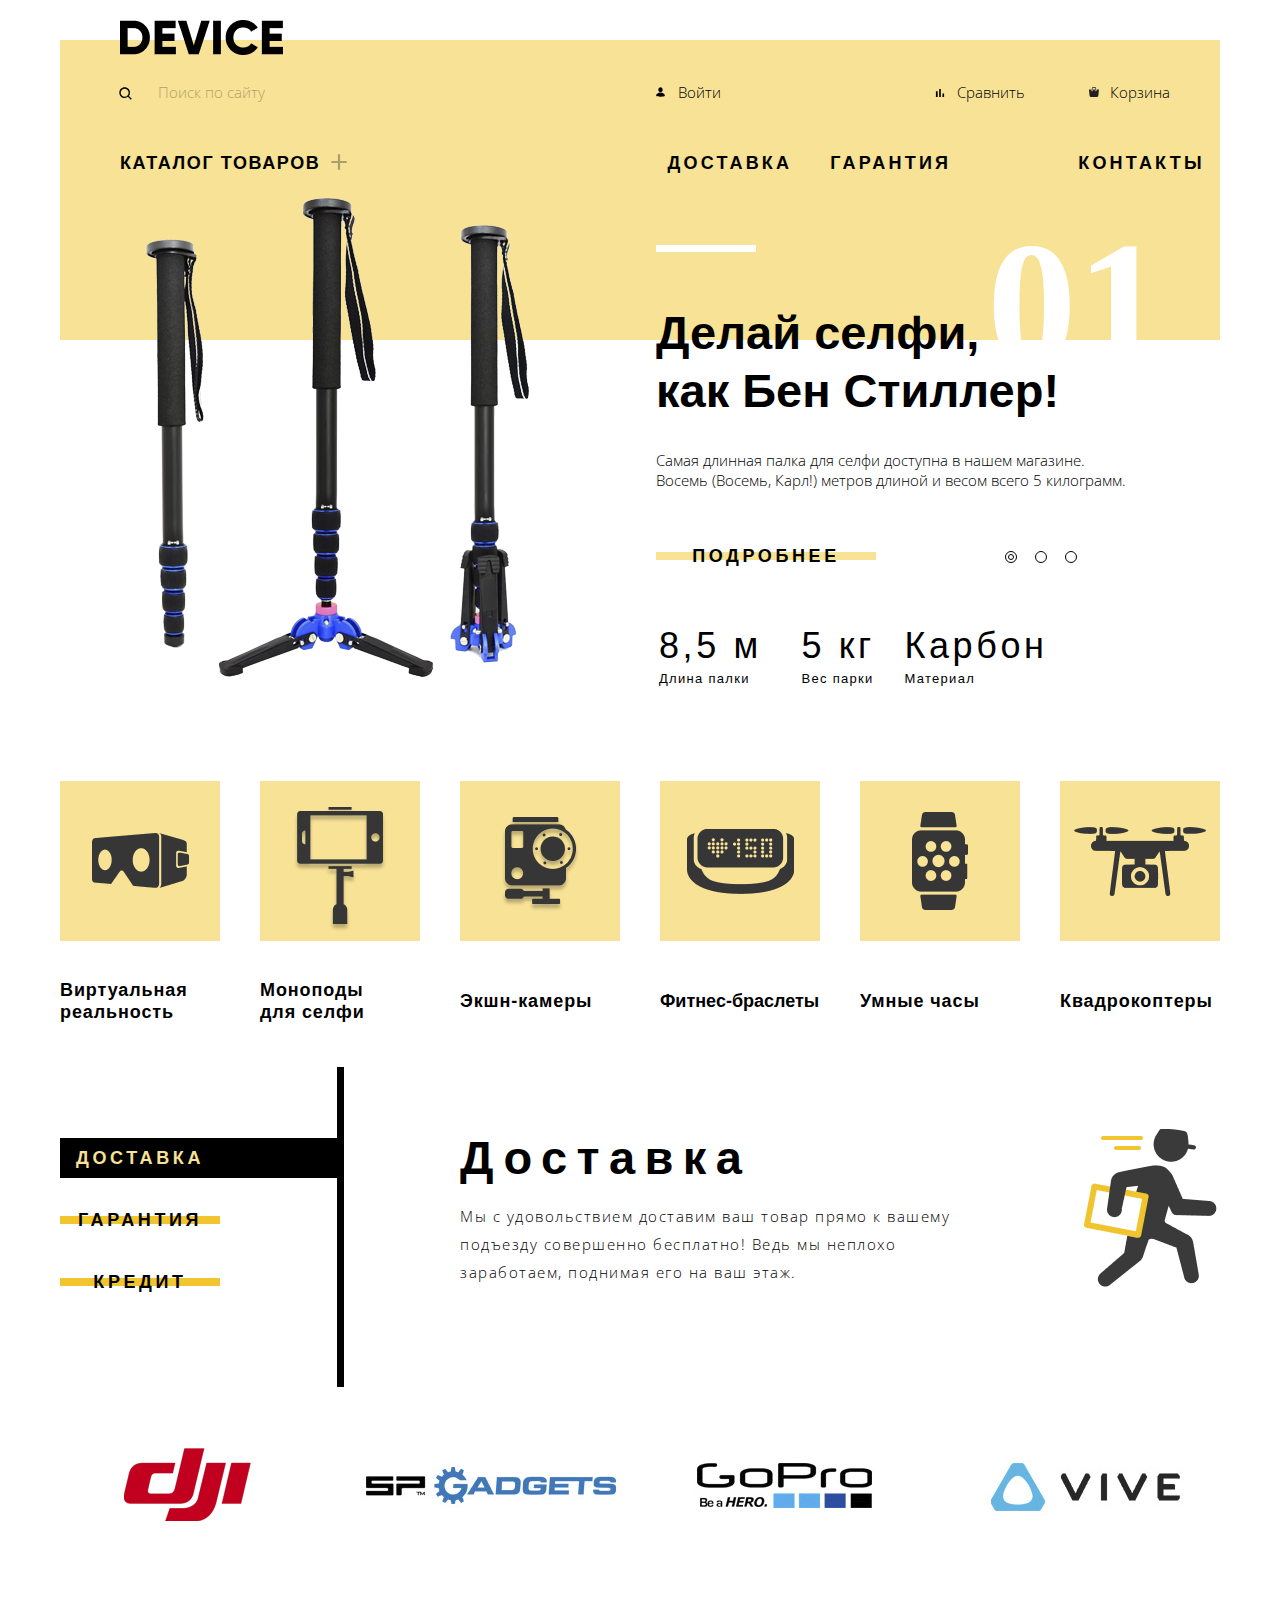
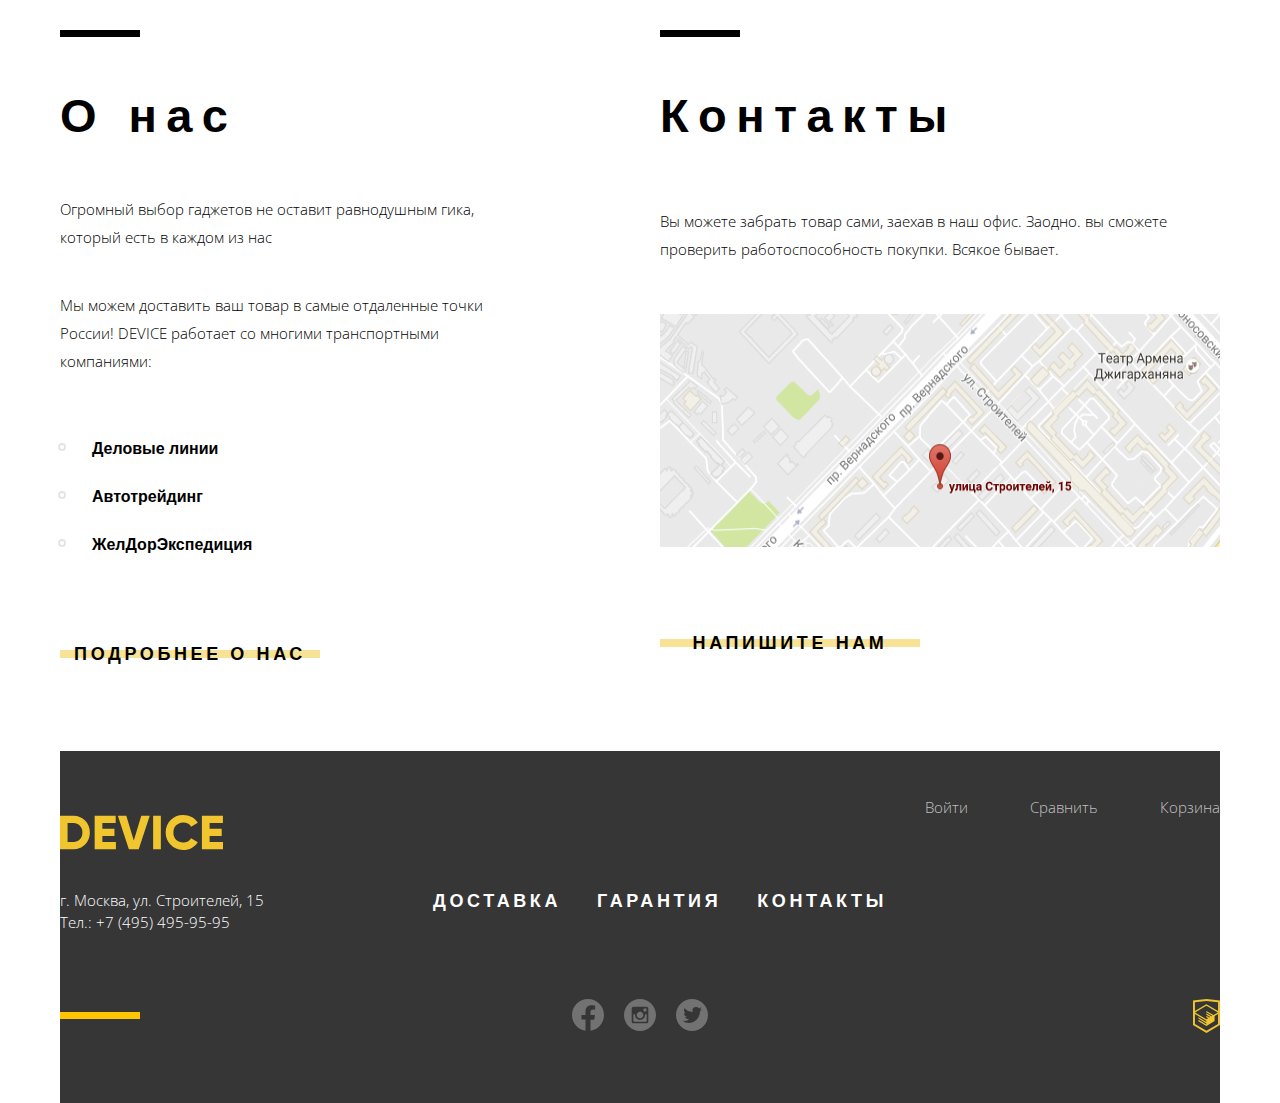
<file: index.html>
<!DOCTYPE html>
<html class="page" lang="ru">
  <head>
    <meta charset="utf-8">
    <title>HTML Academy: Девайс</title>
    <link href="https://fonts.googleapis.com/css2?family=Open+Sans:ital,wght@0,300;0,400;0,600;0,700;0,800;1,300;1,400;1,600;1,700;1,800&display=swap" rel="stylesheet">
    <link href="css/normalize.css" rel="stylesheet">
    <link href="css/style.css" rel="stylesheet">
  </head>
  <body class="page-body">

	<header class="main-header">
		<div class="main-header-wrapper">
		<!-- Логотип -->
			<a class="main-header-logo" href="">
				<img src="img/logo.png"> 
			</a>

			<div class="main-header-user-interface">
				<form class="main-header-search">
					<svg class="main-header-search-icon" width="16" height="16" viewBox="0 0 16 16">
						<path d="M6.66671 12C7.85003 11.9998 8.99924 11.6036 9.93137 10.8747L12.862 13.8053L13.8047 12.8627L10.874 9.932C11.6034 8.99977 11.9998 7.85029 12 6.66666C12 3.726 9.60737 1.33333 6.66671 1.33333C3.72604 1.33333 1.33337 3.726 1.33337 6.66666C1.33337 9.60733 3.72604 12 6.66671 12ZM6.66671 2.66666C8.87271 2.66666 10.6667 4.46066 10.6667 6.66666C10.6667 8.87266 8.87271 10.6667 6.66671 10.6667C4.46071 10.6667 2.66671 8.87266 2.66671 6.66666C2.66671 4.46066 4.46071 2.66666 6.66671 2.66666Z" fill="black"/>
					</svg>
					<label class="main-header-search-label" for="index-search">Поиск по сайту</label>
					<input class="visually-hidden" type="input" name="search" id="index-search" >
				</form>

				<a class="main-header-login" href="">Войти</a>

				<a class="main-header-compare" href="">Сравнить</a>

				<a class="main-header-basket" href="">Корзина</a>
			</div>

			<div class="main-header-menu">
				<div class="main-header-items-list-wrapper">
					<a class="main-header-items-list" href="">Каталог товаров</a>
					<svg class="main-header-items-list-icon" width="22" height="22" viewBox="0 0 22 22">
						<path d="M18.7 9.89999V12.1H12.1V18.7H9.9V12.1H3.3V9.89999H9.9V3.29999H12.1V9.89999H18.7Z" fill="black" fill-opacity="0.3"/>
					</svg>
				</div>

				<div class="main-header-menu-links-wrapper">
					<a class="main-header-menu-delivery" href="">Доставка</a>
					<a class="main-header-menu-warranty" href="">Гарантия</a>
					<a class="main-header-menu-contacts" href="">Контакты</a>
				</div>
			</div>

			<nav class="main-header-navigation visually-hidden">
				<ul>
					<li>
						<a href="">Виртуальная реальность</a>
					</li>
					<li>
						<a href="">Моноподы для селфи</a>
					</li>
					<li>
						<a href="">Экшн-камеры</a>
					</li>
					<li>
						<a href="">Фитнес-браслеты</a>
					</li>
					<li>
						<a href="">Умные часы</a>
					</li>
					<li>
						<a href="">Квадрокоптер</a>
					</li>
				</ul>
			</nav>

		</div>
	</header>

  	<main>
  		<!-- Слайдер с главными товарами -->
  		<section class="main-deals-slider">
  			<ul class="main-deals-slider-list">
  				<li class="main-deals-slider-item main-deals-slider-stick">
  					<div class="main-deals-slider-wrapper">
	  					<h2>Делай селфи,<br>как Бен Стиллер!</h2>
	  					<p>Самая длинная палка для селфи доступна в нашем магазине.</p>
	  					<p>Восемь (Восемь, Карл!) метров длиной и весом всего 5 килограмм.</p>

	  					<a class="button main-slider-button" href="">Подробнее</a>

	  					<table class="main-slider-table">
	  						<tr class="main-slider-table-headline">
	  							<td>8,5 м</td>
	  							<td>5 кг</td>
	  							<td>Карбон</td>
	  						</tr>
	  						<tr class="main-slider-table-desc">
	  							<td>Длина палки</td>
	  							<td>Веc парки</td>
	  							<td>Материал</td>
	  						</tr>
	  					</table>
  					</div>
  				</li>
  				<!-- <li class="main-deals-slider-item main-deals-slider-bracelet">
  					<div class="main-deals-slider-wrapper">
	  					<h2>Худеем<br>правильно!</h2>
	  					<p>Мотивирующие фитнес-браслеты помогут найти в себе силы<br>не пропускать занятия и соблюдать диету.</p>

	  					<a class="button main-slider-button" href="">Подробнее</a>

	  					<div>
	  						<p>48 часов</p>
	  						<p>Без подзарядки</p>
	  					</div>

  					</div>
  				</li> -->
  				<!-- <li class="main-deals-slider-item">
  					<div class="main-deals-slider-wrapper main-deals-slider-quadrocopter">
	  					<h2>Порхает как бабочка, жалит как пчела!</h2>
	  					<p>Этот обычный, на первый взгляд, квадрокоптер оснащен<br> мощным лазером, замаскированным под стандартную камеру.</p>

	  					<a class="button main-slider-button" href="">Подробнее</a>

	  					<table class="main-slider-table">
	  						<tr class="main-slider-table-headline">
	  							<td>800 м</td>
	  							<td>50 м</td>
	  						</tr>
	  						<tr class="main-slider-table-desc">
	  							<td>Дальность полета</td>
	  							<td>Радиус поражения</td>
	  						</tr>
	  					</table>

  					</div>
  				</li> -->
  			</ul>
  			<div class="slider-buttons">
	  				<button class="slider-button slider-button-checked"></button>
	  				<button class="slider-button"></button>
	  				<button class="slider-button"></button>
  			</div>
  		</section>
  		<!-- Виды товаров в магазине Девайс -->
  		<!-- <div class="main-product-categories"> -->
  			<h2 class="visually-hidden">Категории товаров нашего магазина</h2>
  			<ul class="main-product-categories">
  				<li class="main-product-categories-item">
  					<p>
  						<img class="categories-item-image item-image-vr" src="img/popular-1.png">
  					</p>
  					<a href="">Виртуальная реальность</a>
  				</li>
  				<li class="main-product-categories-item">
  					<p>
  						<img class="categories-item-image item-image-selfie-stick" src="img/popular-2.png">
  					</p>
  					<a href="">Моноподы<br>для селфи</a>
  				</li>
  				<li class="main-product-categories-item">
  					<p>
  						<img class="categories-item-image item-image-action-camera" src="img/popular-3.png">
  					</p>
  					<a href="">Экшн-камеры</a>
  				</li>
  				<li class="main-product-categories-item item-bracelet">
  					<p>
  						<img class="categories-item-image item-image-bracelet" src="img/popular-4.png">
  					</p>
  					<a href="">Фитнес-браслеты</a>
  				</li>
  				<li class="main-product-categories-item">
  					<p>
  						<img class="categories-item-image item-image-smart-watch" src="img/popular-5.png">
  					</p>
  					<a href="">Умные часы</a>
  				</li>
  				<li class="main-product-categories-item">
  					<p>
  						<img class="categories-item-image item-image-quadrocopter" src="img/popular-6.png">
  					</p>
  					<a href="">Квадрокоптеры</a>
  				</li>
  			</ul>
  		<!-- </div> -->
  		<!-- Сервисы, которые предоставляет магазин -->
  		<section class="main-services">


	  			<div class="main-services-wrapper">
		  			<h2 class="visually-hidden">Сервисы, которые мы предоставляем</h2>

		  			<div class="service-list-wrapper">
		  				<ul class="service-list">
		  					<li class="service-list-item service-list-item-selected">Доставка</li>
		  					<li class="service-list-item">Гарантия</li>
		  					<li class="service-list-item">Кредит</li>
		  				</ul>
			  		</div>

			  		<div class="service-list-info-wrapper">
		  				<ul class="service-list-info">
		  					<li class="service-list-info-item service-delivery">
		  						<h2>Доставка</h2>
		  						<p>Мы с удовольствием доставим ваш товар прямо к вашему <br>подъезду совершенно бесплатно! Ведь мы неплохо <br>заработаем, поднимая его на ваш этаж.</p>
		  					</li>
		  					<!-- <li class="service-list-info-item">
		  						<h2>Гарантия</h2>
		  						<p>Если из-за возгорнаия купленного у нас товара у вас сгорит дом - не переживайте, мы выдадим вам новый.</p>
		  						<p>Товар, не дом, конечно же.</p>
		  					</li>
		  					<li class="service-list-info-item">
		  						<h2>Кредит</h2>
		  						<p>Залезть в долговую яму стало проще! Кредитные консультанты подберут для вас наиболее выгодные<br>условия кредита. Выгодные для нашего банка, разумеется.</p>
		  					</li> -->
		  				</ul>
		  			</div>

	  			</div>
  		</section>

  		<div class="main-companies">
  			<h2 class="visually-hidden">Компании, с которыми мы работаем</h2>
  			<ul class="main-companies-list">
  				<li class="main-companies-item">
  					<a href="">
  						<img src="img/logo-1.png" alt="Компания DJI">
  					</a>
  				</li>
  				<li class="main-companies-item">
  					<a href="">
  						<img src="img/logo-2.png" alt="Компания SP Gadgets">
  					</a>
  				</li>
  				<li class="main-companies-item">
  					<a href="">
  						<img src="img/logo-3.png" alt="Компания GoPro">
  					</a>
  				</li>
  				<li class="main-companies-item">
  					<a href="">
  						<img src="img/logo-4.png" alt="Компания Vive">
  					</a>
  				</li>
  			</ul>
  		</div>

  		<!-- Блоки о компании -->
  		<section class="main-about">
  			<div class="main-info">
  				<h2>О нас</h2>
  				<p>Огромный выбор гаджетов не оставит равнодушным гика,<br>который есть в каждом из нас</p>
  				<p>Мы можем доставить ваш товар в самые отдаленные точки<br>России! DEVICE работает со многими транспортными компаниями:</p>
  				<ul class="main-info-companies-list">
  					<li class="main-info-companies-item">Деловые линии</li>
  					<li class="main-info-companies-item">Автотрейдинг</li>
  					<li class="main-info-companies-item">ЖелДорЭкспедиция</li>
  				</ul>
  				<a class="button main-about-button" href="">Подробнее о нас</a>
  			</div>

  			<div class="main-contacts">
  				<h2>Контакты</h2>
  				<p>Вы можете забрать товар сами, заехав в наш офис. Заодно. вы сможете<br>проверить работоспособность покупки. Всякое бывает.</p>
  				<img class="main-contacts-map" src="img/map.png" alt="Наш магазин находится в Москве на улице Строителей, 15">
  				<a class="button main-about-button" href="">Напишите нам</a>
  			</div>
  		</section>

  	</main>

  	<footer class="main-footer">
  		<section class="main-footer-wrapper">
	  		<a class="main-footer-logo" href="#">
	  			<svg width="163" height="35" viewBox="0 0 163 35">
						<path fill-rule="evenodd" clip-rule="evenodd" d="M-0.151001 0.702054V34.3021H13.381C15.5624 34.3554 17.7309 33.954 19.7487 33.1235C21.7665 32.293 23.5892 31.0515 25.101 29.4781C26.6506 27.9008 27.8665 26.0274 28.6761 23.9697C29.4857 21.9121 29.8724 19.7124 29.813 17.5021C29.8724 15.2917 29.4857 13.092 28.6761 11.0344C27.8665 8.97675 26.6506 7.10336 25.101 5.52605C23.5891 3.95276 21.7663 2.71136 19.7486 1.88085C17.7308 1.05034 15.5623 0.648895 13.381 0.702054H-0.151001ZM7.582 26.9101V8.09105H13.382C14.5845 8.04315 15.7838 8.24682 16.903 8.68901C18.0223 9.13121 19.0369 9.80221 19.882 10.6591C20.7304 11.5767 21.3875 12.6542 21.8149 13.8286C22.2422 15.003 22.4313 16.2508 22.371 17.4991C22.4313 18.7474 22.2423 19.9952 21.8149 21.1696C21.3876 22.344 20.7305 23.4215 19.882 24.3391C19.0371 25.1961 18.0225 25.8672 16.9032 26.3094C15.7839 26.7517 14.5845 26.9552 13.382 26.9071H7.582V26.9101ZM42.382 20.9581H54.464V13.6581H42.378V8.09105H55.669V0.702054H34.645V34.3021H55.91V26.9101H42.378V20.9581H42.382ZM78.725 34.3021L89.744 0.702054H81.286L73.795 25.4221L66.304 0.702054H57.847L68.866 34.3021H78.725ZM93.125 34.3021H100.858V0.702054H93.125V34.3021ZM131.74 32.8861C134.233 31.574 136.321 29.6076 137.781 27.1981L131.111 23.3581C130.381 24.659 129.279 25.7121 127.946 26.3821C126.505 27.1263 124.903 27.5041 123.282 27.4821C121.962 27.5449 120.643 27.3343 119.408 26.8635C118.173 26.3927 117.048 25.6718 116.105 24.7461C115.195 23.7792 114.489 22.6394 114.028 21.3943C113.568 20.1492 113.362 18.8242 113.423 17.4981C113.362 16.1719 113.568 14.8469 114.028 13.6018C114.489 12.3567 115.195 11.2169 116.105 10.2501C117.048 9.32428 118.173 8.60339 119.408 8.13258C120.643 7.66177 121.962 7.45119 123.282 7.51405C124.893 7.49104 126.486 7.86178 127.921 8.59405C129.263 9.27186 130.373 10.3327 131.111 11.6421L137.781 7.80205C136.294 5.39752 134.191 3.43384 131.691 2.11405C129.109 0.72096 126.216 0.0027445 123.282 0.0260544C113.503 -0.245946 105.485 7.71705 105.691 17.4981C105.483 27.2791 113.5 35.2451 123.279 34.9741C126.229 35.0013 129.138 34.2831 131.737 32.8861H131.74ZM149.621 20.9581H161.703V13.6581H149.618V8.09105H162.908V0.702054H141.885V34.3021H163.15V26.9101H149.618V20.9581H149.621Z" fill="#F0C52E"/>
					</svg>

	  		</a>

	  		<div class="main-footer-user-navigation">
	  			<a href="">Войти</a>
	  			<a href="">Сравнить</a>
	  			<a href="">Корзина</a>
	  		</div>

	  		<div class="main-footer-info">
	  			<p>г. Москва, ул. Строителей, 15</p>

	  			<div class="main-footer-info-links">
		  			<a href="">Доставка</a>
		  			<a href="">Гарантия</a>
		  			<a href="">Контакты</a>
	  			</div>

	  			<p>Тел.: +7 (495) 495-95-95</p>
	  		</div>

	  		<div class="main-footer-web-links">

	  			<div class="main-footer-socials">
	  				<a href="">
	  					<svg width="32" height="32" viewBox="0 0 32 32">
								<path d="M31.9973 16C31.9973 7.16267 24.8347 0 15.9987 0C7.16267 0 0 7.16267 0 16C0 23.984 5.85067 30.6027 13.4987 31.8027V20.624H9.43733V15.9987H13.4987V12.4747C13.4987 8.464 15.888 6.24933 19.5413 6.24933C21.292 6.24933 23.1227 6.56133 23.1227 6.56133V10.4987H21.1067C19.12 10.4987 18.5 11.732 18.5 12.9973V16H22.9373L22.228 20.6253H18.5V31.804C26.148 30.604 31.9987 23.9853 31.9987 16H31.9973Z" fill="white" fill-opacity="0.3"/>
							</svg>
	  				</a>

	  				<a href="">
	  					<svg width="32" height="32" viewBox="0 0 32 32">
								<path d="M21 16C21 17.3261 20.4732 18.5979 19.5355 19.5355C18.5979 20.4732 17.3261 21 16 21C14.6739 21 13.4021 20.4732 12.4645 19.5355C11.5268 18.5979 11 17.3261 11 16C11 15.715 11.03 15.4367 11.0817 15.1667H9.33333V21.8283C9.33333 22.2917 9.70833 22.6667 10.1717 22.6667H21.83C22.0521 22.6662 22.2649 22.5777 22.4217 22.4205C22.5786 22.2634 22.6667 22.0504 22.6667 21.8283V15.1667H20.9183C20.97 15.4367 21 15.715 21 16ZM16 19.3333C16.4378 19.3332 16.8714 19.2469 17.2759 19.0792C17.6803 18.9116 18.0478 18.6659 18.3574 18.3562C18.6669 18.0465 18.9124 17.6789 19.0799 17.2743C19.2473 16.8698 19.3334 16.4362 19.3333 15.9983C19.3332 15.5605 19.2469 15.1269 19.0792 14.7225C18.9116 14.318 18.6659 13.9505 18.3562 13.641C18.0465 13.3314 17.6789 13.0859 17.2743 12.9185C16.8698 12.751 16.4362 12.6649 15.9983 12.665C15.1141 12.6652 14.2661 13.0167 13.641 13.6421C13.0158 14.2676 12.6648 15.1157 12.665 16C12.6652 16.8843 13.0167 17.7322 13.6421 18.3574C14.2676 18.9825 15.1157 19.3336 16 19.3333ZM20 12.5H21.9983C22.1311 12.5 22.2584 12.4474 22.3525 12.3537C22.4465 12.2599 22.4996 12.1328 22.5 12V10.0017C22.5 9.86862 22.4471 9.74102 22.3531 9.64693C22.259 9.55285 22.1314 9.5 21.9983 9.5H20C19.8669 9.5 19.7393 9.55285 19.6453 9.64693C19.5512 9.74102 19.4983 9.86862 19.4983 10.0017V12C19.5 12.275 19.725 12.5 20 12.5ZM16 0C11.7565 0 7.68687 1.68571 4.68629 4.68629C1.68571 7.68687 0 11.7565 0 16C0 20.2435 1.68571 24.3131 4.68629 27.3137C7.68687 30.3143 11.7565 32 16 32C18.1012 32 20.1817 31.5861 22.1229 30.7821C24.0641 29.978 25.828 28.7994 27.3137 27.3137C28.7994 25.828 29.978 24.0641 30.7821 22.1229C31.5861 20.1817 32 18.1012 32 16C32 13.8989 31.5861 11.8183 30.7821 9.87706C29.978 7.93586 28.7994 6.17203 27.3137 4.68629C25.828 3.20055 24.0641 2.022 22.1229 1.21793C20.1817 0.413852 18.1012 0 16 0ZM24.3333 22.4817C24.3333 23.5 23.5 24.3333 22.4817 24.3333H9.51833C8.5 24.3333 7.66667 23.5 7.66667 22.4817V9.51833C7.66667 8.5 8.5 7.66667 9.51833 7.66667H22.4817C23.5 7.66667 24.3333 8.5 24.3333 9.51833V22.4817Z" fill="white" fill-opacity="0.3"/>
							</svg>
	  				</a>

	  				<a href="">
	  					<svg width="32" height="32" viewBox="0 0 32 32">
								<path d="M16 32C13.8333 32 11.7604 31.5781 9.78125 30.7344C7.80208 29.8906 6.09896 28.7552 4.67188 27.3281C3.24479 25.901 2.10938 24.1979 1.26562 22.2188C0.421875 20.2396 0 18.1667 0 16C0 13.8333 0.421875 11.7604 1.26562 9.78125C2.10938 7.80208 3.24479 6.09896 4.67188 4.67188C6.09896 3.24479 7.80208 2.10938 9.78125 1.26562C11.7604 0.421875 13.8333 0 16 0C18.1667 0 20.2396 0.421875 22.2188 1.26562C24.1979 2.10938 25.901 3.24479 27.3281 4.67188C28.7552 6.09896 29.8906 7.80208 30.7344 9.78125C31.5781 11.7604 32 13.8333 32 16C32 18.1667 31.5781 20.2396 30.7344 22.2188C29.8906 24.1979 28.7552 25.901 27.3281 27.3281C25.901 28.7552 24.1979 29.8906 22.2188 30.7344C20.2396 31.5781 18.1667 32 16 32ZM25.4062 8C25.2812 8.0625 25.0938 8.17708 24.8438 8.34375L24.2344 8.75L23.6562 9.0625L23 9.28125C22.2292 8.42708 21.2812 8 20.1562 8C17.7188 8 16.5 9.02083 16.5 11.0625V12.9062C13.1458 12.7396 10.5729 11.5104 8.78125 9.21875C8.26042 9.76042 8 10.3542 8 11C8 12.375 8.51042 13.4167 9.53125 14.125C9.40625 14.125 9.22917 14.1354 9 14.1562C8.77083 14.1771 8.58854 14.1771 8.45312 14.1562C8.31771 14.1354 8.16667 14.0833 8 14C8 14.9583 8.25521 15.7552 8.76562 16.3906C9.27604 17.026 9.97917 17.4375 10.875 17.625C10.6667 17.875 10.375 18 10 18C9.66667 18 9.375 17.9062 9.125 17.7188C9.125 18.5312 9.51562 19.1615 10.2969 19.6094C11.0781 20.0573 11.9583 20.2917 12.9375 20.3125C12.5625 20.875 12.0156 21.2969 11.2969 21.5781C10.5781 21.8594 9.8125 22 9 22C8.70833 22 8.30729 21.9271 7.79688 21.7812C7.28646 21.6354 7.02083 21.5625 7 21.5625C7.33333 22.2292 8.01562 22.8021 9.04688 23.2812C10.0781 23.7604 11.3854 24 12.9688 24C14.3646 24 15.6667 23.7552 16.875 23.2656C18.0833 22.776 19.1146 22.125 19.9688 21.3125C20.8229 20.5 21.5573 19.5729 22.1719 18.5312C22.7865 17.4896 23.2448 16.4115 23.5469 15.2969C23.849 14.1823 24 13.0833 24 12C24 11.9583 24.125 11.8698 24.375 11.7344C24.625 11.599 24.9167 11.4167 25.25 11.1875C25.5833 10.9583 25.8333 10.7188 26 10.4688C24.875 10.4688 24.125 10.4896 23.75 10.5312C24.4792 10.0938 25.0312 9.25 25.4062 8Z" fill="white" fill-opacity="0.3"/>
							</svg>
	  				</a>
	  			</div>

	  			<div class="main-footer-web-page-link">
		  			<h2 class="visually-hidden">Сайт HTML Академии</h2>
		  			<a href="https://htmlacademy.ru/intensive/htmlcss">
		  				<svg width="27" height="34" viewBox="0 0 27 34">
								<path d="M13.62 0.0169551L13.472 0L0 1.40827V26.0042L13.473 34L26.903 26.0311L26.945 26.0062V1.40827L13.62 0.0169551ZM25.019 12.095L13.495 5.31992L13.494 5.21619L13.407 5.26606L13.319 5.21021V5.31892L1.925 12.086V3.13869L13.473 1.92989L25.02 3.13869V12.095H25.019ZM13.405 6.76908L24.923 13.4644L20.444 16.0974L13.351 11.8875L13.337 13.2988L19.241 16.8025L18.381 17.3082L13.351 14.3241L13.337 15.7353L17.164 18.0043L16.382 18.526L13.351 16.7437L13.337 18.1529L15.19 19.2411L13.39 20.3192L2.034 13.586L13.405 6.76908ZM1.925 15.0871L13.336 21.8601L13.352 22.9014L5.41 18.1859L5.395 19.5981L13.374 24.3805L13.392 25.4536L5.419 20.7261L5.406 22.1364L13.427 26.9457L13.473 26.9706L21.616 22.1115L21.605 16.9481L25.02 14.9175V24.9121L13.472 31.7659L1.925 24.9131V15.0871Z" fill="#F0C52E"/>
							</svg>
		  			</a>
	  			</div>

	  		</div>
  		</section>
  	</footer>

  </body>
</html>
</file>
<file: css/style.css>
/* Varibles */

.visually-hidden {
  position: absolute;
  width: 1px;
  height: 1px;
  margin: -1px;
  padding: 0;
  overflow: hidden;
  border: 0;
  clip: rect(0 0 0 0);
}

:root{
	--basic-black: #000000;
	--basic-dark: #363636;
	--basic-white: #FFFFFF;
	--basic-half-grey: #7E7E7E;
	--basic-grey-light: #E5E5E5;

	--special-yellow: #F7E296;
	--special-green: #91C92F;
	--special-yellow-dark: #F0C52E;
	--special-pink: #F6DADA;

	--color-search-label: rgba(0, 0, 0, 0.3);
	--color-footer-navigation: rgba(255, 255, 255, 0.7);
	--color-footer-rectangle: #FFC600;
	--color-button-shadow: #ABABAB;
	--color-scale: #D7DCDE;
};

body{
	min-width: 1160px;
	margin: 0;
	padding: 0;
	font-family: "Open Sans", "Tahoma", sans-serif;
	font-weight: 300;
	font-size: 15px;
	line-height: 28px;
	color: var(--basic-black);
	background-color: var(--basic-white);
}

a{
	text-decoration: none;
}

img{
	max-width: 100%;
	height: auto;
}

.page{
	height: 100%;
}

.page-body{
	min-height: 100%;
	display: grid;
	grid-template-rows: min-content 1fr min-content;
	justify-content: center;
	align-content: flex-start;
}

/* Container */

.container{
	width: 1160px;
	margin: 0 auto;
}

/* Button */

.button{
	display: block;
	position: relative;

	font-family: "Gilroy", "Tahoma", sans-serif;
	font-weight: 800;
	font-size: 18px;
	line-height: 22px;
	letter-spacing: 0.2em;
	text-transform: uppercase;
	text-align: center;
	color: var(--basic-black);
}

.button::before{
	content: "";
	position: absolute;

	width: 100%;
	height: 8px;

	top: 7px;
	left: 0;
	z-index: -1;

	background-color: var(--special-yellow);
}

/* Main header*/

.main-header{
	display: flex;
	flex-wrap: wrap;
	align-items: flex-start;
	background-color: var(--special-yellow);

	width: 1160px;
	height: 300px;
	margin-top: 40px;
	position: relative;
}

.main-header a{
	display: block;
	color: var(--basic-black);
}

/* Main header logo */

.main-header-logo{
	position: absolute;
	top: -20px;
	left: 60px;
}

.main-header-logo:hover{
	opacity: 0.5;
}

.main-header-logo:active{
	opacity: 0.3;
}

/* Main header Interface */

.main-header-user-interface{
	display: flex;
	align-content: flex-start;

	width: 100%;
	height: 20px;
	margin-top: 42px;
	margin-bottom: 50px;
}

.main-header-user-interface a{
	font-family: "Open Sans", "Tahoma", sans-serif;
	font-weight: 300;
	font-size: 15px;
	line-height: 20px;
}

/* Main header search */

.main-header-search{
	position: relative;
	margin-left: 98px;

	width: 440px;
}

.main-header-search-label{
	font-family: "Open Sans", "Tahoma", sans-serif;
	font-weight: 300;
	font-size: 15px;
	line-height: 20px;
	opacity: 0.3;
	color: var(--basic-black);

	cursor: pointer;
}

.main-header-search-label:hover{
	opacity: 0.7;
}

.main-header-search-icon{
	position: absolute;

	left: -40px;
	top: 4px;
}

/* Main header login */

.main-header-login{
	position: relative;
	margin-left: 80px;
	margin-right: 236px;
}

.main-header-login::before{
	content: "";
	position: absolute;

	width: 13px;
	height: 14px;

	top: 3px;
	left: -24px;

	background-image: url(../img/icon_user.svg);
	background-repeat: no-repeat;
	background-position: 0 0;
}

/* Main header compare */

.main-header-compare{
	position: relative;
}

.main-header-compare::before{
	content: "";
	position: absolute;

	width: 13px;
	height: 14px;

	top: 4px;
	left: -24px;

	background-image: url(../img/icon_chart.svg);
	background-repeat: no-repeat;
	background-position: 0 0;
}

/* Main header basket */

.main-header-basket{
	position: relative;
	margin-left: 85px;
	margin-right: 60px;
}

.main-header-basket::before{
	content: "";
	position: absolute;

	width: 13px;
	height: 14px;

	top: 5px;
	left: -21px;

	background-image: url(../img/icon_cart.svg);
	background-repeat: no-repeat;
	background-position: 0 0;
}

/* Main header actions */

.main-header-login:hover,
.main-header-compare:hover,
.main-header-basket:hover{
	opacity: 0.5;
}

.main-header-login:active,
.main-header-compare:active,
.main-header-basket:active{
	opacity: 0.3;
}

/* Main header menu */

.main-header-menu{
	display: flex;
	align-content: flex-start;

	width: 100%;
	margin: 0 60px;
	margin-bottom: 164px;
}

.main-header-menu a{
	font-family: "Gilroy", "Tahoma", sans-serif;
	font-weight: 800;
	font-size: 18px;
	line-height: 22px;
	text-transform: uppercase;
}

/* Main header items list */

.main-header-items-list-wrapper{
	position: relative;
	letter-spacing: 0.1em;
}

.main-header-items-list-icon{
	position: absolute;
	right: -30px;
	top: -1px;
}

/* Main header menu links */

.main-header-menu-links-wrapper{
	display: flex;
	flex-wrap: wrap;
	justify-content: flex-start;
	margin-left: 347px;
	letter-spacing: 0.2em;
}

.main-header-menu-delivery{
	margin-right: 38px;
}

.main-header-menu-contacts{
	align-self: flex-end;
	margin-left: 127px;
}

/* Main deals slider */

.main-deals-slider{
	position: relative;
	display: block;
	align-self: center;
	z-index: 1;

	width: 1024px;
	margin-top: -146px;
	margin-left: 85px;

	/*outline-offset: -5px;
  outline: 5px solid rgba(0, 255, 0, 0.7);*/
}

.main-deals-slider-list{
	align-self: flex-start;
	position: relative;
	list-style: none;
	margin: 0;
	padding: 0;
}

.main-deals-slider-wrapper{
	padding-left: 511px;
}

.main-deals-slider-wrapper h2{
	position: relative;
	font-family: "Gilroy", "Tahoma", sans-serif;
	font-weight: 800;
	font-size: 47px;
	line-height: 58px;

	width: 495px;
	margin: 0;
	margin-bottom: 30px;
	padding-top: 110px;
}

.main-deals-slider-wrapper h2::before{
	content: "";
	position: absolute;

	width: 100px;
	height: 7px;

	top: 51px;
	left: 0;

	background-color: var(--basic-white);
}

.main-deals-slider-wrapper p{
	font-family: "Open Sans", "Tahoma", sans-serif;
	font-weight: 300;
	font-size: 15px;
	line-height: 20px;

	width: 478px;

	padding: 0;
	margin: 0;
}

.main-slider-button{
	width: 220px;
	text-align: center;
	margin: 55px 0;

	z-index: 2;
}

.main-slider-table{
	width: 444px;
}

.main-slider-table-headline{
	margin-bottom: 15px;
}

.main-slider-table-headline td{
	font-family: "Gilroy", "Tahoma", sans-serif;
	font-weight: 300;
	font-size: 36px;
	line-height: 42px;
	letter-spacing: 0.1em;
}

.main-slider-table-desc td{
	font-family: "Gilroy", "Tahoma", sans-serif;
	font-weight: 300;
	font-size: 13px;
	line-height: 15px;
	letter-spacing: 0.1em;
}

.main-deals-slider-stick{
	content: "";
	top: 17px;
	left: 0;
	background-image: url(../img/slider-1.png);
	background-repeat: no-repeat;
	background-position: 0 0;
}

.main-deals-slider-stick::before{
	content: "01";
	position: absolute;

	font-family: Gilroy;
	font-weight: 800;
	font-size: 179px;
	line-height: 219px;
	text-transform: uppercase;
	color: var(--basic-white);

	width: 182px;
	height: 170px;

	right: 0;
	top: 0;
}

.main-deals-slider-bracelet{
	content: "";
	top: 17px;
	left: 0;
	background-image: url(../img/slider-2.png);
	background-repeat: no-repeat;
	background-position: 0 0;
}

.main-deals-slider-bracelet::before{
	content: "02";
	position: absolute;

	font-family: Gilroy;
	font-weight: 800;
	font-size: 179px;
	line-height: 219px;
	text-transform: uppercase;
	color: var(--basic-white);

	width: 182px;
	height: 170px;

	right: 0;
	top: 0;
}

.main-deals-slider-quadrocopter{
	content: "";
	top: 99px;
	left: -59px;
	background-image: url(../img/slider-3.png);
	background-repeat: no-repeat;
	background-position: 0 0;
}

.main-deals-slider-quadrocopter::before{
	content: "03";
	position: absolute;

	font-family: Gilroy;
	font-weight: 800;
	font-size: 179px;
	line-height: 219px;
	text-transform: uppercase;
	color: var(--basic-white);

	width: 182px;
	height: 170px;

	right: 0;
	top: 0;
}

.slider-buttons{
	display: flex;
	position: absolute;

	top: 357px;
	left: 860px;
}

.slider-button{
	position: relative;
	display: block;

	width: 12px;
	height: 12px;

	padding: 0;
	margin: 0;
	border: 1px solid var(--basic-black);
	border-radius: 50%;

	background-color: var(--basic-white);
}

.slider-button:not(:last-of-type){
	margin-right: 18px;
}

.slider-button-checked::after{
	content: "";
	position: absolute;

	width: 4px;
	height: 4px;

	top: 2px;
	left: 2px;

	border: 1px solid var(--basic-black);
	border-radius: 50%;
}

/* Main item categories */

.main-product-categories{
	display: flex;
	flex-wrap: wrap;

	margin-top: 76px;
	padding: 0;

	list-style: none;
}

.main-product-categories-item:not(:last-of-type){
	margin-right: 40px;
}

.main-product-categories-item{
	display: flex;
	flex-wrap: wrap;
	width: 160px;
}

.main-product-categories-item p{
	width: 160px;
	height: 160px;

	margin-right: 0;
	padding: 0;
	margin-bottom: 38px;

	background-color: var(--special-yellow);
}

.main-product-categories-item a{
	display: block;

	font-family: "Gilroy", "Tahoma", sans-serif;
	font-weight: 800;
	font-size: 18px;
	line-height: 22px;
	letter-spacing: 0.05em;
	color: var(--basic-black);

	margin-bottom: 20px;
}

.categories-item-image{
	display: block;
	margin: 0 auto;
}

.item-image-vr{
	margin-top: 52px;
}

.item-image-selfie-stick{
	margin-top: 26px;
}

.item-image-action-camera{
	margin-top: 36px;
}

.item-image-bracelet{
	margin-top: 48px;
}

.item-image-smart-watch{
	margin-top: 31px;
}

.item-image-quadrocopter{
	margin-top: 46px;
}

.item-bracelet a{
	letter-spacing: 0em;
}

/* Main services */

.main-services{
	
	margin-top: 49px;
	margin-bottom: 90px;
}

.main-services-wrapper{
	position: relative;
	display: flex;
	flex-wrap: wrap;
	
	width: 1160px;

	margin: 86px auto 135px;
}

/* Service list wrapper */

.service-list-wrapper{
	position: relative;
	width: 277px;
	margin-top: 18px;
	margin-right: 123px;
}

.service-list-wrapper::after{
	content: "";
	position: absolute;

	width: 7px;
	height: 320px;

	top: -80px;
	right: -7px;

	background-color: var(--basic-black);
}

.service-list-inner{
	display: flex;
	flex-wrap: wrap;

	width: 1176px;
	margin-left: 140px;
	margin-top: 29px;
	margin-bottom: 129px;
}

.service-list{
	margin: 0;
	padding: 0;

	list-style: none;
}

.service-list-item{
	position: relative;
	font-family: "Gilroy", "Tahoma", sans-serif;
	font-weight: 800;
	font-size: 18px;
	line-height: 22px;

	text-align: center;
	letter-spacing: 0.2em;
	text-transform: uppercase;

	width: 160px;

	color: var(--basic-black);
}

.service-list-item::before{
	content: "";
	position: absolute;

	width: 100%;
	height: 8px;

	top: 7px;
	left: 0;
	z-index: -2;

	background-color: var(--special-yellow-dark);
}

.service-list-item:not(:last-of-type){
	margin-bottom: 40px;
}

.service-list-item-selected{
	color: var(--special-yellow);
}

.service-list-item-selected::before{
	content: "";
	position: absolute;

	width: 277px;
	height: 40px;;

	top: -9px;
	left: 0;
	z-index: -1;

	background-color: var(--basic-black);
}

/* Service list info */

.service-list-info-wrapper{
	flex-grow: 2;
}

.service-list-info{
	position: relative;
	display: flex;
	flex-wrap: wrap;
	flex-grow: 2;

	margin: 0;
	padding: 0;
	list-style: none;
}

.service-list-info-item{
	width: 100%;
}

.service-list-info-item h2{
	font-family: "Gilroy", "Tahoma", sans-serif;
	font-weight: 800;
	font-size: 47px;
	line-height: 58px;
	letter-spacing: 0.2em;

	margin: 0;
}

.service-list-info-item p{
	font-family: Open Sans;
	font-weight: 300;
	font-size: 15px;
	line-height: 28px;

	letter-spacing: 0.1em;

	width: 495px;
}

.service-delivery{
	background-image: url(../img/delivery.png);
	background-repeat: no-repeat;
	background-position: 100% 0;
}

/* Main companies list*/

.main-companies{
	margin-bottom: 90px;
}

.main-companies-list{
	display: grid;
	grid-template-columns: 260px 260px 260px 260px;
	gap: 40px;

	padding: 0;
	list-style: none;
}

.main-companies-item{
	display: block;
	align-self: center;
}

/* Main about */

.main-about{
	display: flex;
	flex-wrap: wrap;

	margin-bottom: 86px;
}

.main-about h2{
	position: relative;
	font-family: "Gilroy", "Tahoma", sans-serif;
	font-weight: 800;
	font-size: 47px;
	line-height: 58px;
	letter-spacing: 0.2em;

	padding-top: 57px;
	margin: 0;
	margin-bottom: 50px;
	width: 100%;
}

.main-about h2::before{
	content: "";
	position: absolute;

	width: 80px;
	height: 7px;

	top: 0;
	left: 0;

	background-color: var(--basic-black);
}

.main-about p{
	font-family: "Open Sans", "Tahoma", sans-serif;
	font-weight: 300;
	font-size: 15px;
	line-height: 28px;

	margin: 0;
	margin-bottom: 40px;
}

.main-about-button{
	width: 260px;
}

/* Main info */

.main-info{
	display: flex;
	flex-wrap: wrap;

	width: 473px;
	margin-right: 127px;
}

.main-info-companies-list{
	display: block;
	list-style: none;
	margin: 20px 0 84px;
	padding: 0;

	width: 100%;
}

.main-info-companies-item{
	position: relative;
	font-family: "Gilroy", "Tahoma", sans-serif;
	font-weight: 800;
	font-size: 16px;
	line-height: 28px;

	margin-left: 32px;
}

.main-info-companies-item:not(:last-of-type){
	margin-bottom: 20px;
}

.main-info-companies-item::before{
	content: "";
	position: absolute;

	width: 8px;
	height: 8px;
	border-radius: 50%;

	top: 8px;
	left: -34px;

	background-color: var(--basic-grey-light);
	background-repeat: no-repeat;
	background-position: 0 0;
}

.main-info-companies-item::after{
	content: "";
	position: absolute;

	width: 4px;
	height: 4px;
	border-radius: 50%;

	top: 10px;
	left: -32px;

	background-color: var(--basic-white);
	background-repeat: no-repeat;
	background-position: 0 0;
}

/* Main contacts */

.main-contacts{
	display: flex;
	flex-wrap: wrap;

	width: 560px;
}

.main-contacts-map{
	margin-bottom: 85px;
}


/* Footer */

.main-footer{
	width: 1160px;
	background-color: var(--basic-dark);
}

.main-footer-wrapper{
	position: relative;
	display: flex;
	flex-wrap: wrap;
	flex-direction: column;

	margin: 0 auto;
}

/* Main footer logo */

.main-footer-logo{
	position: absolute;

	left: 0;
	top: 64px;
}

/* Main footer user navigation */

.main-footer-user-navigation{
	display: flex;
	flex-wrap: wrap;

	justify-content: flex-end;

	margin-top: 46px;
}

.main-footer-user-navigation a{
	display: block;

	font-family: "Open Sans", "Tahoma", sans-serif;
	font-weight: 300;
	font-size: 15px;
	line-height: 20px;

	color: var(--color-footer-navigation);
}

.main-footer-user-navigation a:not(:last-of-type){
	margin-right: 62px;
}

/* Main footer info */

.main-footer-info{
	display: flex;
	flex-wrap: wrap;
	justify-content: flex-start;

	margin-top: 73px;
}

.main-footer-info p{
	font-family: "Open Sans", "Tahoma", sans-serif;
	font-weight: 300;
	font-size: 15px;
	line-height: 20px;

	margin: 0;

	color: var(--basic-white);
}

/* Main footer links */

.main-footer-info-links{
	display: flex;
	width: 423px;

	margin-left: 169px;
	margin-right: 201px;
}

.main-footer-info-links a{
	display: block;
	font-family: "Gilroy", "Tahoma", sans-serif;
	font-weight: 800;
	font-size: 18px;
	line-height: 22px;
	letter-spacing: 0.2em;
	text-transform: uppercase;
	color: var(--basic-white);
}

.main-footer-info-links a:not(:last-of-type){
	margin-right: 36px;

}

/* Main footer web links */

.main-footer-web-links{
	position: relative;
	display: flex;
	flex-wrap: wrap;

	margin-top: 67px;
	margin-bottom: 65px;
}

.main-footer-web-links::before{
	content: "";
	position: absolute;

	width: 80px;
	height: 7px;

	top: 13px;
	left: 0;

	background-color: var(--color-footer-rectangle);
}

/* Main footer socials*/

.main-footer-socials{
	display: flex;
	flex-wrap: wrap;

	margin-left: 512px;

	width: 136px;
}

.main-footer-socials a{
	display: block;

	width: 32px;
	height: 32px;
}

.main-footer-socials a:not(:last-of-type){
	margin-right: 20px;
}

/* HTML Academy link */

.main-footer-web-page-link{
	margin-left: 485px;
}

/* Catalog main basics */

.main-catalog{
	margin-left: 60px;
}

.catalog-page{
	display: grid;
	grid-template-columns: 200px 1fr;
	grid-template-rows: auto auto;
	align-items: flex-start;
}

.catalog-page h2{
	display: block;

	font-family: Gilroy;
	font-weight: 800;
	font-size: 16px;
	line-height: 20px;

	letter-spacing: 0.1em;
	text-transform: uppercase;

	padding: 25px 0;
}

/* Catalog h1*/

.catalog-title{
	display: block;
	font-family: "Gilroy", "Tahoma", sans-serif;
	font-weight: 800;
	font-size: 47px;
	line-height: 58px;

	margin-bottom: 30px;
}

/* Catalog breadcrumps */

.breadcrumps-list{
	display: flex;
	flex-wrap: wrap;

	margin: 0;
	padding: 0;
	list-style: none;

	margin-bottom: 50px;
}

.breadcrumps-item{
	position: relative;
	font-family: "Open Sans", "Tahoma", sans-serif;
	font-weight: 300;
	font-size: 14px;
	line-height: 19px;
	opacity: 0.3;
}

.breadcrumps-item:not(:last-of-type){
	margin-right: 40px;
}

.breadcrumps-item:not(:last-of-type)::after{
	content: "";
	position: absolute;

	width: 12px;
	height: 12px;

	top: 5px;
	right: -27px;

	background-image: url(../img/icon_arrow_nav.svg);
	background-repeat: no-repeat;
	background-position: 0 0;
}

/* Catalog filters */

.catalog-filters{
	display: flex;
	flex-wrap: wrap;

	background-color: var(--basic-grey-light);
}

.catalog-filters fieldset{
	margin: 0;
	padding: 0;
	border: none;
}

.catalog-filters legend{
	font-family: "Gilroy", "Tahoma", sans-serif;
	font-weight: 800;
	font-size: 14px;
	line-height: 17px;
	letter-spacing: 0.1em;

	width: 100%;
	padding-top: 14px;
	margin-bottom: 30px;

	border-top: 2px solid var(--basic-black);
}

.catalog-filters label{
	font-family: "Open Sans", "Tahoma", sans-serif;
	font-style: normal;
	font-weight: 300;
	font-size: 14px;
	line-height: 19px;
}

.catalog-filters h2{
	width: 100%;
}

/* Filter price */

.range-controls{
  position: relative;

	border-radius: 5px;
	margin-top: 10px;
	padding-top: 20px
	padding-bottom: 20px;

	background-color: var(--special-gray-light);
}

.range-controls .scale{
	position: relative;
	width: 200px;
	height: 2px;
}

.scale .scale-basis{
	width: 100%;
	height: 2px;
	background-color: var(--basic-black);
	opacity: 0.2;
}

.range-controls .bar{
	position: absolute;
	top: 0;
  width: 70%;
  height: 2px;
  background: var(--special-green);
}

.range-controls .toggle{
	position: absolute;
  top: 31px;
  left: 0;

  width: 4px;
  height: 4px;
  padding: 0;
  border: 8px solid var(--basic-white);
  background-color: var(--color-button-shadow);
  border-radius: 50%;
  box-shadow: 0 2px 1px 0 #cfcfcf;
  cursor: pointer;
}

.range-controls .toggle-min{
	top: -9px;
  left: 0;
}

.range-controls .toggle-max{
	top: -9px;
  left: 128px;
}

.range-prices{
	display: flex;
	flex-wrap: wrap;
	margin: 0;
	padding: 0;

	margin-top: 14px;
	margin-bottom: 38px;
}

.range-item{
	display: block;
	font-family: "Gilroy", "Tahoma", sans-serif;
	font-weight: 300;
	font-size: 14px;
	line-height: 16px;

	width: 60px;

	margin: 0;
	padding: 0;
}

.range-item:first-of-type{
	margin-right: 42px;
}

/* Filter color */

.filter-color{
	padding: 0;
	margin: 0;
}

.filter-color-list{
	list-style: none;
}
</file>
